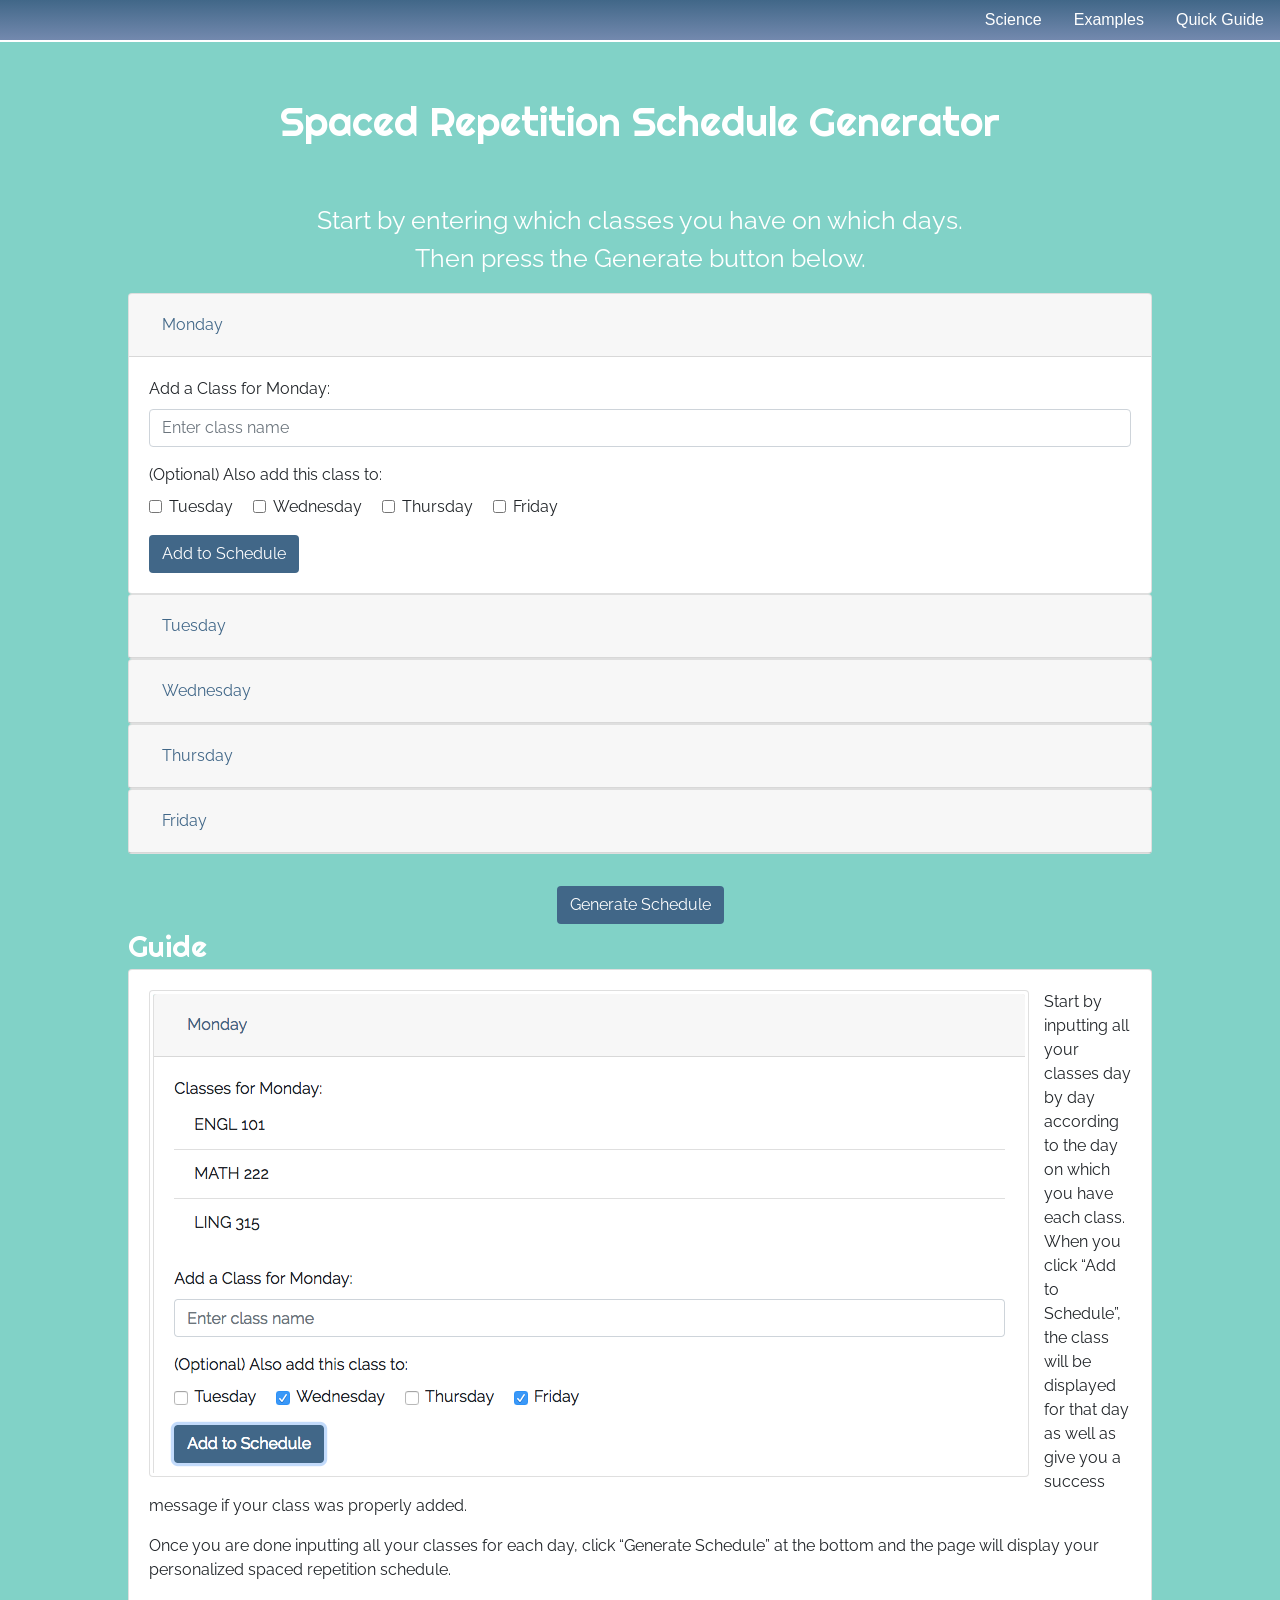
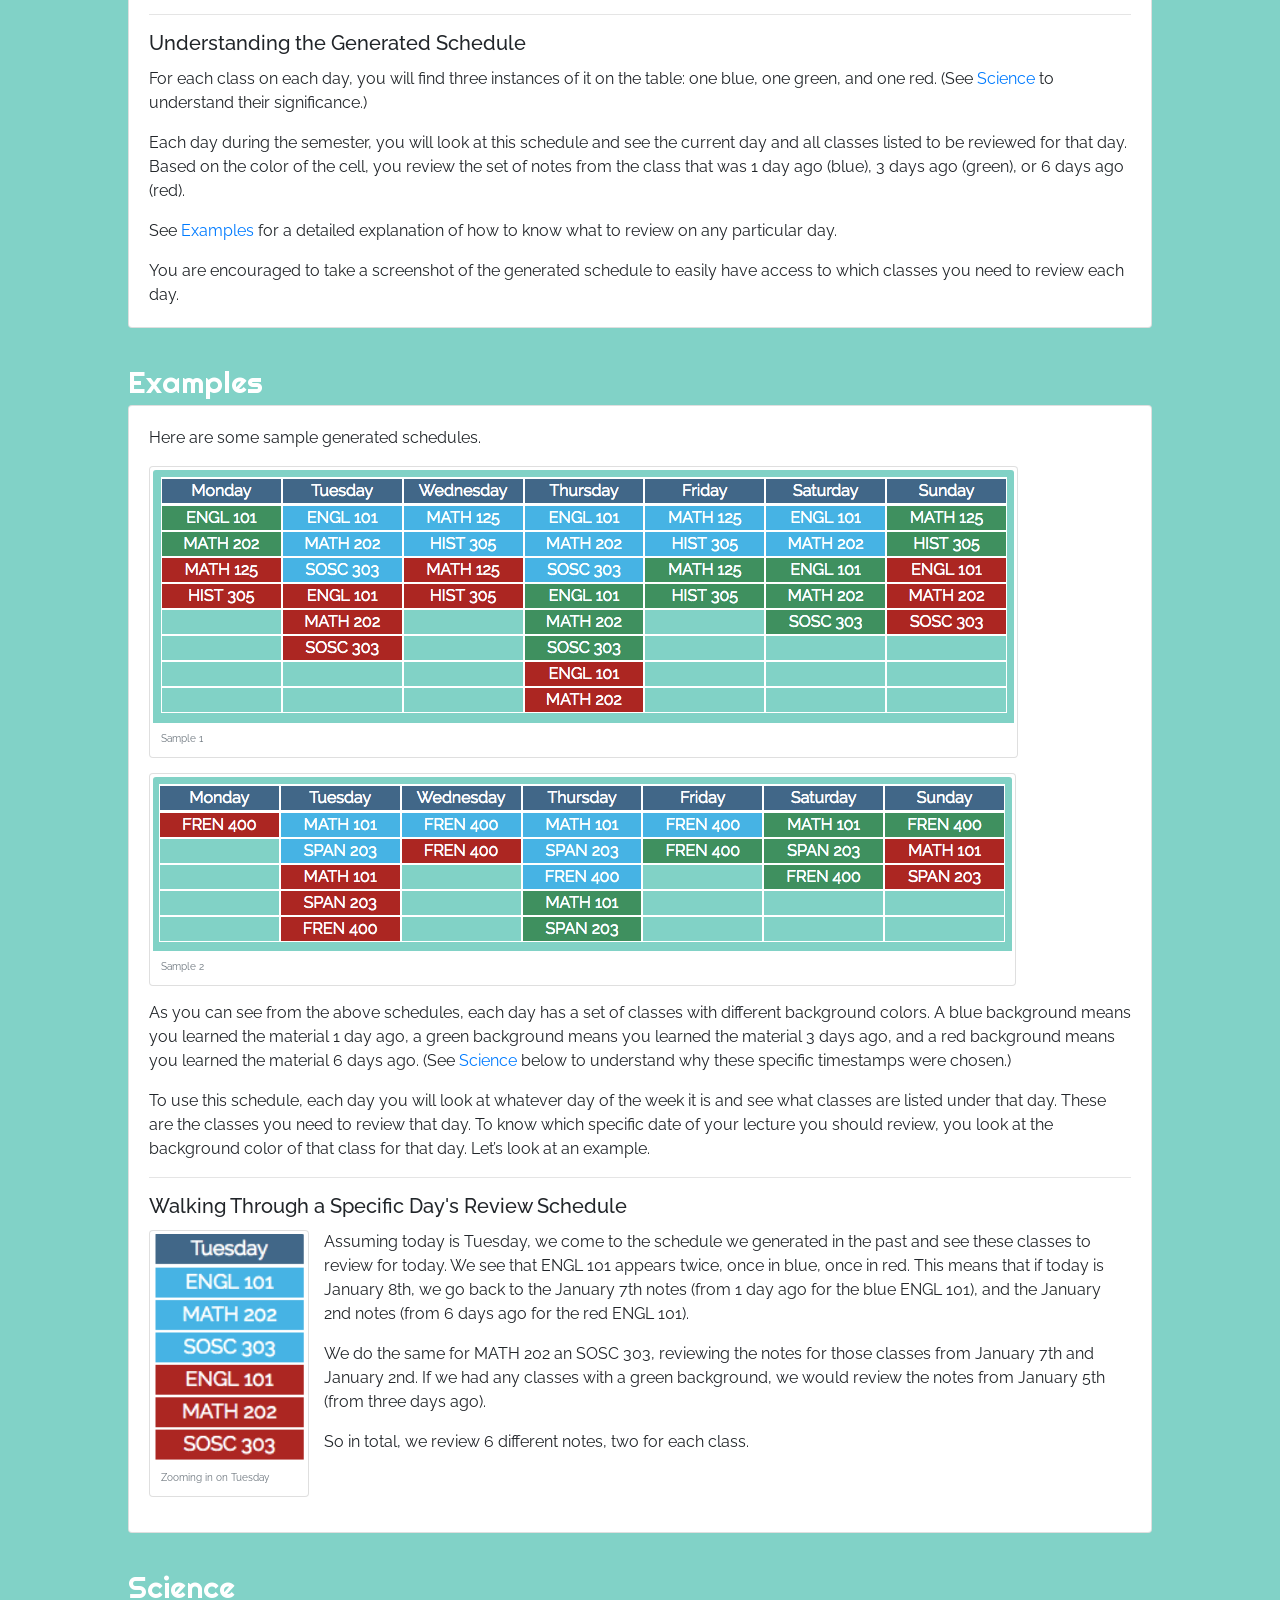
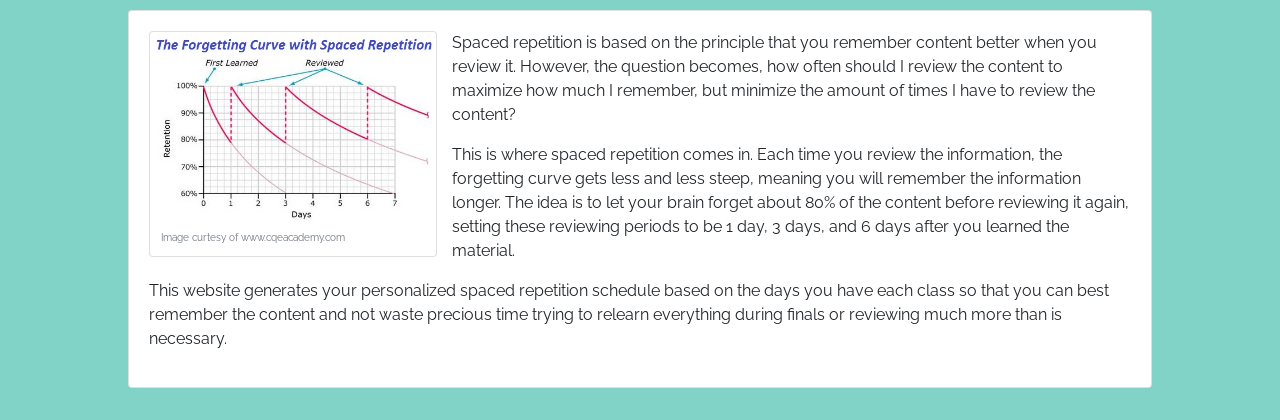
<file: index.html>
<!DOCTYPE html>
<html lang="en" dir="ltr">
  <head>
    <meta charset="utf-8">
    <meta name="viewport" content="width=device-width, initial-scale=1, shrink-to-fit=no">
    <link href="https://fonts.googleapis.com/css?family=Architects+Daughter|Montserrat|Raleway|Righteous" rel="stylesheet">
    <link rel="stylesheet" href="https://stackpath.bootstrapcdn.com/bootstrap/4.1.3/css/bootstrap.min.css" integrity="sha384-MCw98/SFnGE8fJT3GXwEOngsV7Zt27NXFoaoApmYm81iuXoPkFOJwJ8ERdknLPMO" crossorigin="anonymous">
    <link rel="stylesheet" type="text/css" href="styles.css">
    <title>Spaced Repetition Schedule Generator</title>
  </head>
  <body>
      <ul class="nav justify-content-end">
        <li class="nav-item">
          <a class="nav-link active" href="#science">Science</a>
        </li>
        <li class="nav-item">
          <a class="nav-link" href="#examples">Examples</a>
        </li>
        <li class="nav-item">
          <a class="nav-link" href="#guide">Quick Guide</a>
        </li>
      </ul>

    <div id="mainContainer">
      <div id="title">Spaced Repetition Schedule Generator</div>
      <!-- enter all the classes by day -->
      <div id="step1">
        <div class="instructions">
          <p>Start by entering which classes you have on which days.<br/>
            Then press the Generate button below.</p>
        </div>
        <div class="accordion section" id="inputClasses"></div>
        <div id="generate">
          <button type="submit" id="generateSRRBtn" class="btn colorBtn">Generate Schedule</button>
        </div>
      </div>

      <!-- generate the table from the data in step 1 -->
      <div id="step2">
        <div class="instructions">
          <p>Below is your Spaced Repetition Review Schedule.<br/>
            A blue background means you learned this material <span style="color: #35b3e4;">1 day ago</span>.<br/>
            A green background means you learned this material <span style="color: #218f5f;">3 days ago</span>.<br/>
            A red background means you learned this material <span style="color: #ab0000;">6 days ago</span>.<br/>
          </p>
        </div>
        <div id="srrListing">
          <div id="weekdays" class="row"></div>
        </div>
      </div>

      <div id="guide" class="section">
        <div class="header">Guide</div>
        <div class="card">
          <div class="card-body">
            <div class="card embeddedImg" style="float: left;">
              <img src="Guide_AddClass.png" class="card-img-top" alt="Adding a Class">
            </div>
            <p class="card-text">Start by inputting all your classes day by day according to the day on which you have each class.  When you click “Add to Schedule”, the class will be displayed for that day as well as give you a success message if your class was properly added.</p>
            <p class="card-text">Once you are done inputting all your classes for each day, click “Generate Schedule” at the bottom and the page will display your personalized spaced repetition schedule.  </p>
            <div class="clear"></div><hr/>
            <h5 class="card-title">Understanding the Generated Schedule</h5>
            <p class="card-text">For each class on each day, you will find three instances of it on the table: one blue, one green, and one red.  (See <a href="#science">Science</a> to understand their significance.)  </p>
            <p class="card-text">Each day during the semester, you will look at this schedule and see the current day and all classes listed to be reviewed for that day.  Based on the color of the cell, you review the set of notes from the class that was 1 day ago (blue), 3 days ago (green), or 6 days ago (red).  </p>
            <p class="card-text">See <a href="#examples">Examples</a> for a detailed explanation of how to know what to review on any particular day.
            <p class="card-text">You are encouraged to take a screenshot of the generated schedule to easily have access to which classes you need to review each day.</p>
          </div>
        </div>
      </div>

      <div id="examples" class="section">
        <div class="header">Examples</div>
        <div class="card">
          <div class="card-body">
            <p class="card-text">Here are some sample generated schedules.</p>
            <div class="card embeddedImg" style="float: left;">
              <img src="Sample1.png" class="card-img-top" alt="Sample 1">
              <div class="card-body sectionCard">
                <p class="card-text text-muted" style="font-size: 10px;">Sample 1</p>
              </div>
            </div>
            <div class="clear"></div>
            <div class="card embeddedImg" style="float: left;">
              <img src="Sample2.png" class="card-img-top" alt="Sample 2">
              <div class="card-body sectionCard">
                <p class="card-text text-muted" style="font-size: 10px;">Sample 2</p>
              </div>
            </div>
            <div class="clear"></div>
            <p class="card-text">As you can see from the above schedules, each day has a set of classes with different background colors.  A blue background means you learned the material 1 day ago, a green background means you learned the material 3 days ago, and a red background means you learned the material 6 days ago. (See <a href="#science">Science</a> below to understand why these specific timestamps were chosen.)</p>
            <p class="card-text">To use this schedule, each day you will look at whatever day of the week it is and see what classes are listed under that day.  These are the classes you need to review that day.  To know which specific date of your lecture you should review, you look at the background color of that class for that day.  Let’s look at an example.</p>
            <hr/>
            <h5 class="card-title">Walking Through a Specific Day's Review Schedule</h5>
            <div class="card embeddedImg" style="width: 10rem; float: left;">
              <img src="TuesdaySample.png" class="card-img-top" alt="Tuesday Sample">
              <div class="card-body sectionCard">
                <p class="card-text text-muted" style="font-size: 10px;">Zooming in on Tuesday</p>
              </div>
            </div>
            <p class="card-text">Assuming today is Tuesday, we come to the schedule we generated in the past and see these classes to review for today.  We see that ENGL 101 appears twice, once in blue, once in red.  This means that if today is January 8th, we go back to the January 7th notes (from 1 day ago for the blue ENGL 101), and the January 2nd notes (from 6 days ago for the red ENGL 101). </p>
            <p class="card-text">We do the same for MATH 202 an SOSC 303, reviewing the notes for those classes from January 7th and January 2nd.  If we had any classes with a green background, we would review the notes from January 5th (from three days ago).</p>
            <p class="card-text">So in total, we review 6 different notes, two for each class.  </p>
            <div class="clear"></div>
          </div>
        </div>
      </div>

      <div id="science" class="section">
        <div class="header">Science</div>
        <div class="card">
          <div class="card-body">
            <div class="card embeddedImg" style="width: 18rem; float: left;">
              <img src="ForgettingCurve.jpg" class="card-img-top" alt="Forgetting Curve with Spaced Repetition">
              <div class="card-body sectionCard">
                <p class="card-text text-muted" style="font-size: 10px;">Image curtesy of www.cqeacademy.com</p>
              </div>
            </div>
            <p class="card-text">Spaced repetition is based on the principle that you remember content better when you review it.  However, the question becomes, how often should I review the content to maximize how much I remember, but minimize the amount of times I have to review the content?  </p>
            <p class="card-text">This is where spaced repetition comes in.  Each time you review the information, the forgetting curve gets less and less steep, meaning you will remember the information longer.  The idea is to let your brain forget about 80% of the content before reviewing it again, setting these reviewing periods to be 1 day, 3 days, and 6 days after you learned the material.</p>
            <p class="card-text">This website generates your personalized spaced repetition schedule based on the days you have each class so that you can best remember the content and not waste precious time trying to relearn everything during finals or reviewing much more than is necessary.</p>
            <div class="clear"></div>
          </div>
        </div>
      </div>
    </div>

    <script src="https://code.jquery.com/jquery-3.3.1.min.js"></script>
    <script src="https://cdnjs.cloudflare.com/ajax/libs/popper.js/1.14.3/umd/popper.min.js" integrity="sha384-ZMP7rVo3mIykV+2+9J3UJ46jBk0WLaUAdn689aCwoqbBJiSnjAK/l8WvCWPIPm49" crossorigin="anonymous"></script>
    <script src="https://stackpath.bootstrapcdn.com/bootstrap/4.1.3/js/bootstrap.min.js" integrity="sha384-ChfqqxuZUCnJSK3+MXmPNIyE6ZbWh2IMqE241rYiqJxyMiZ6OW/JmZQ5stwEULTy" crossorigin="anonymous"></script>
    <script src="jqueryScripts.js"></script>
  </body>
</html>
</file>
<file: styles.css>
/* font-family: 'Montserrat', sans-serif;
font-family: 'Raleway', sans-serif;
font-family: 'Righteous', cursive;
font-family: 'Architects Daughter', cursive; */
/* #9df5d9; #474bba #406bc7*/

/* good color scheme: E0E0E2 (platinum), 81D2C7 (pearl aqua), B5BAD0 (pastel blue), 7389AE (shadow blue), 416788 (queen blue) */
:root {
  --main-color: #81D2C7;
  --second-color: #416788;
  --third-color: #7389AE;
  --fourth-color: #E0E0E2;
}

html, body {
  margin, padding: 0;
}

body {
  background-color: var(--main-color);
}

#mainContainer {
  font-family: 'Raleway', sans-serif;
}

.nav {
  background-image: linear-gradient(var(--second-color), var(--third-color));
  border-bottom: white 2px solid;
}

#title {
  font-family: 'Righteous', cursive;
  text-align: center;
  font-size: 30px;
  color: white;
  padding: 30px 0 15px 0;
}

.header {
  color: white;
  font-size: 30px;
  font-family: 'Righteous', cursive;
}

.nav-link {
  color: white;
}

.nav-link:hover {
  color: var(--main-color);
}

.instructions {
  color: white;
  font-size: 20px;
  text-align: center;
}

.section {
  margin-bottom: 2rem;
}

.embeddedImg {
  padding: 3px;
  margin-right: 15px;
  margin-bottom: 15px;
}

#generate, #email {
  text-align: center;
}

.sectionCard {
  padding: 0.5rem;
}

.btn-link {
  color: var(--second-color);
}

.btn-link:focus {
  text-decoration: none;
}

 .btn-link:hover {
   text-decoration: none;
   color: var(--main-color);
 }

 .form-check-label {
   margin-right: 40px;
 }

.colorBtn {
  background-color: var(--second-color);
  color: white;
}

.alert {
  margin-top: 10px;
}

.currClassesList {
  margin-bottom: 20px;
}

#srrListing {
  /* border-radius: 20px; */
  margin-bottom: 20px;
  color: white;
  text-align: center;
}

.weekdayHeader {
  background-color: var(--second-color);
  border-top: white solid 2px;
  border-bottom: white solid 2px;
  border-left: white solid 1px;
  border-right: white solid 1px;
}

.toReview {
  border-top: white solid 1px;
  border-bottom: white solid 1px;
  border-left: white solid 1px;
  border-right: white solid 1px;
}

.toReview1 {
  background-color: #35b3e4;
}

.toReview3 {
  background-color: #218f5f;
}

.toReview6 {
  background-color: #ab0000;
}

.removeFromList:hover {
  cursor: pointer;
}

.checkParent {
  display: flex;
  flex-direction: column;
}

.clear {
  clear: both;
}

@media (min-width: 768px) {
  .section {
    width: 80%;
    margin-left: auto;
    margin-right: auto;
  }

  #title {
    font-size: 40px;
    padding: 50px;
  }

  .instructions {
    font-size: 25px;
  }

  .checkParent {
    flex-direction: row;
  }
}
</file>
